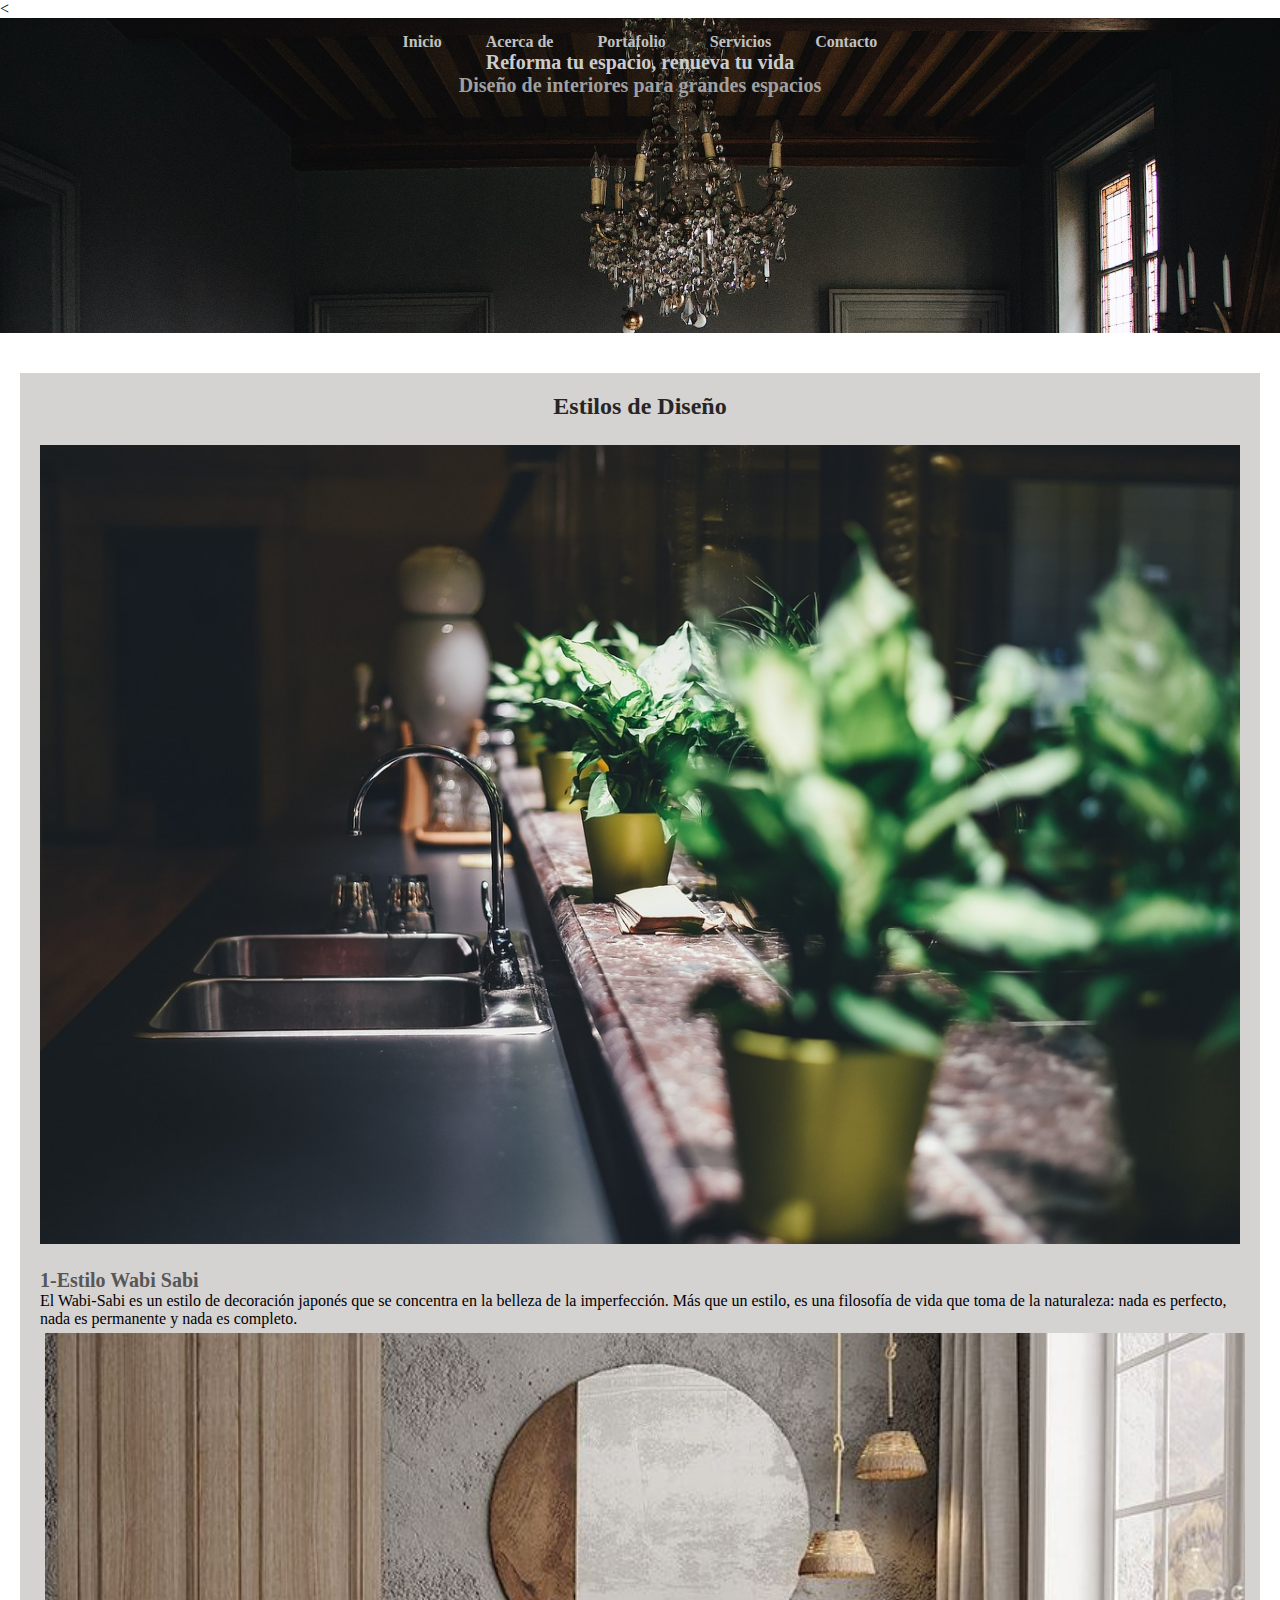
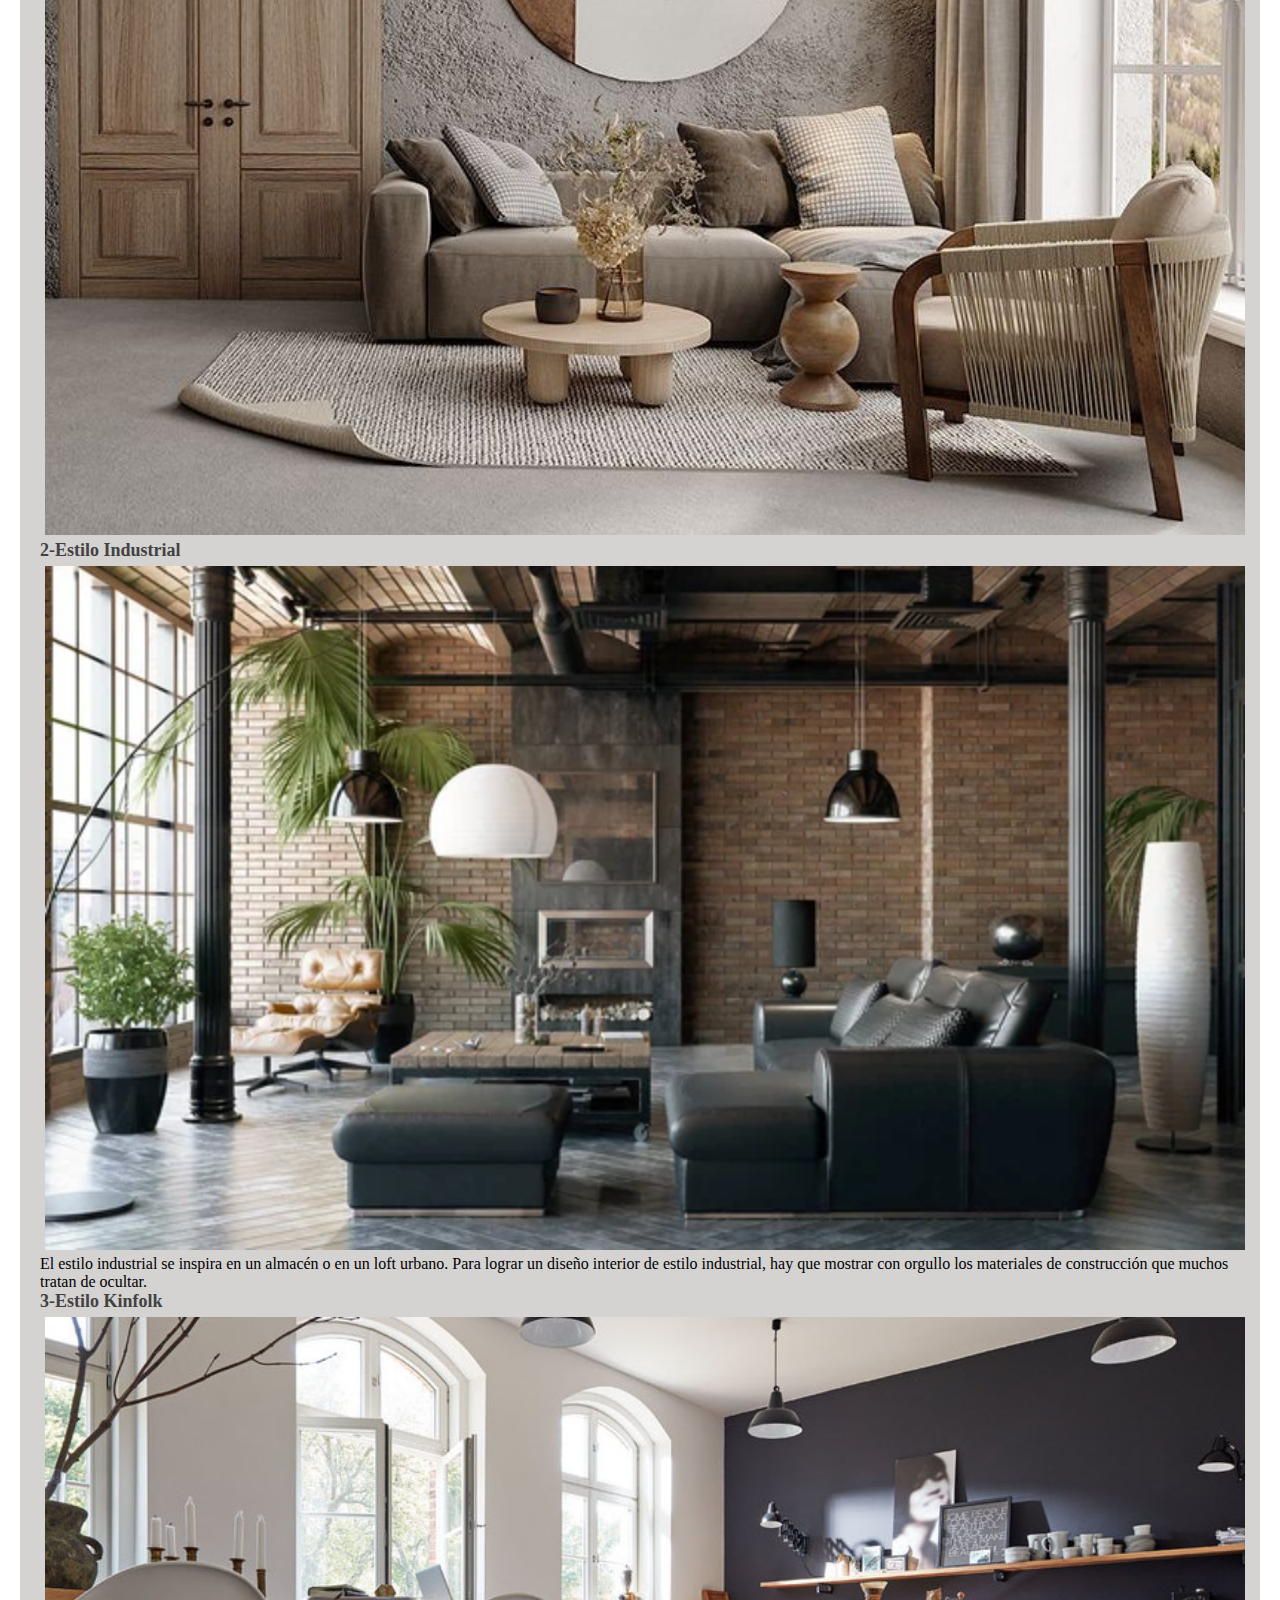
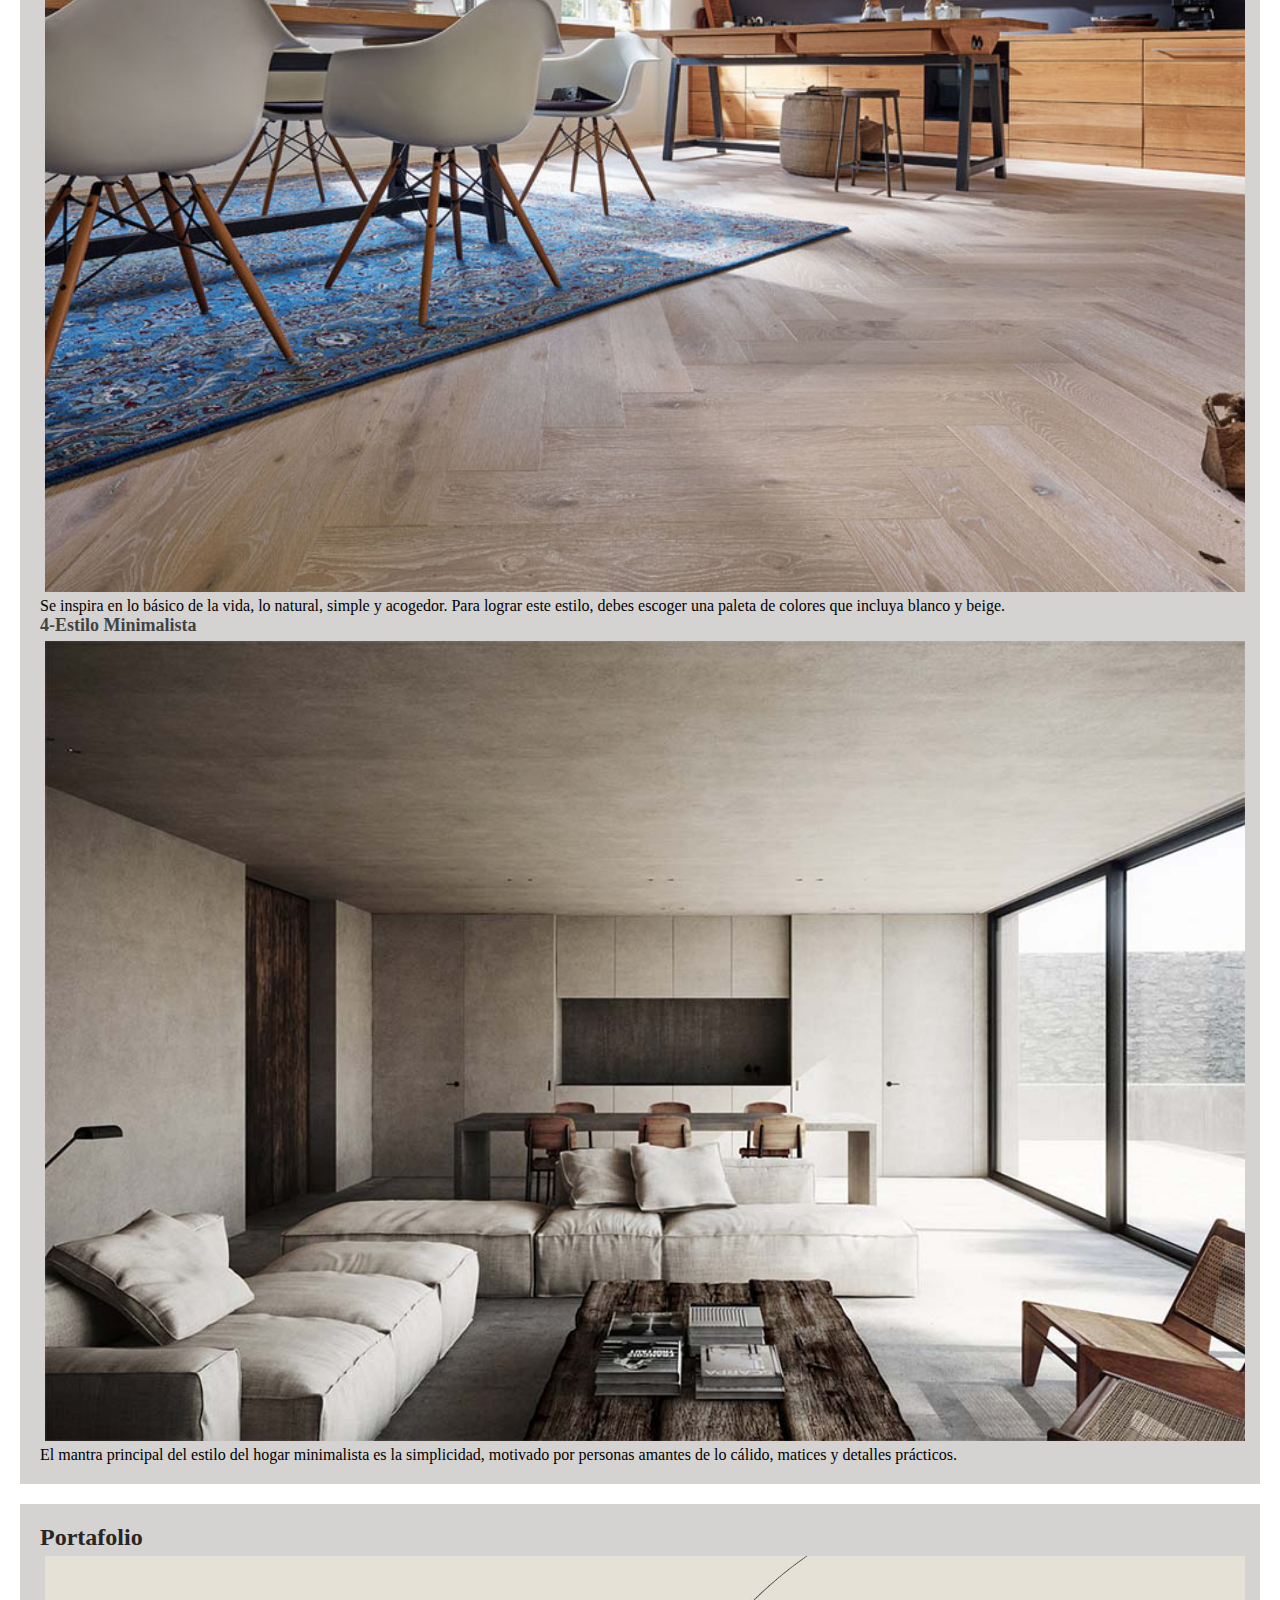
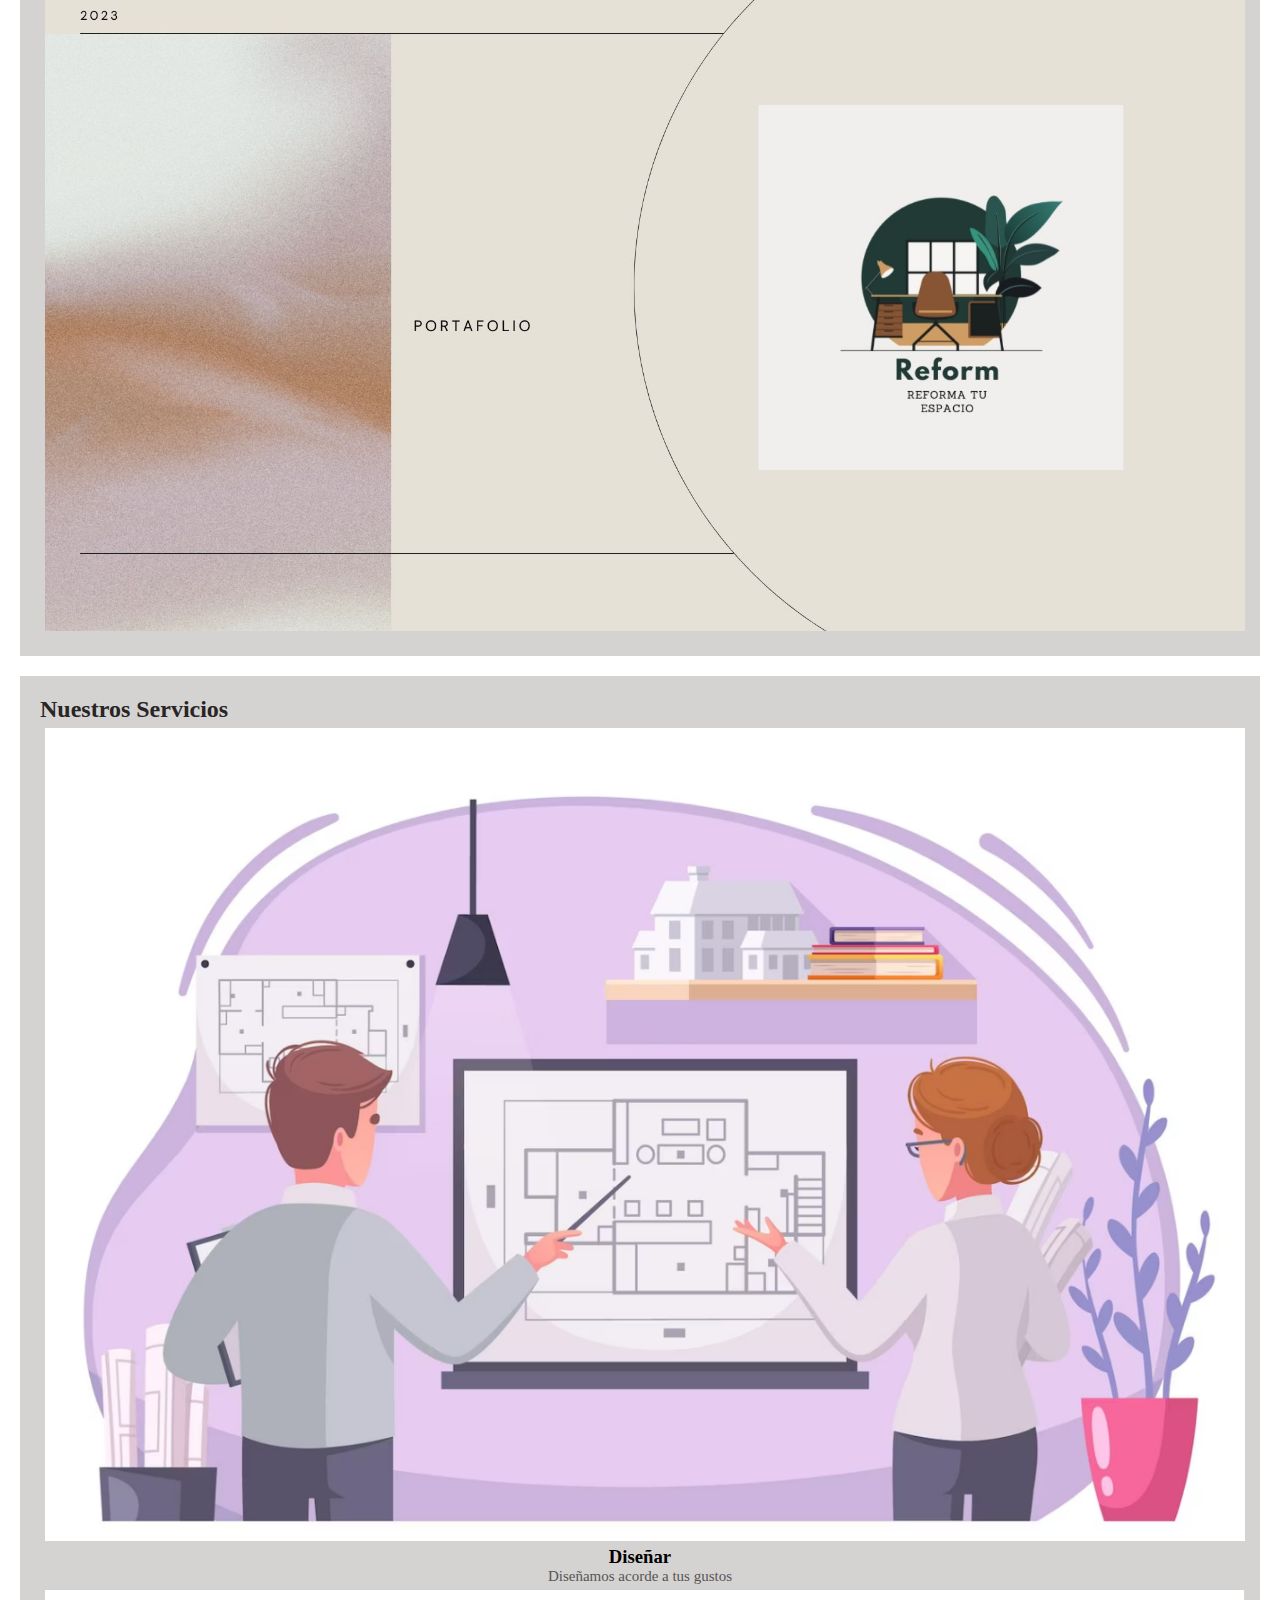
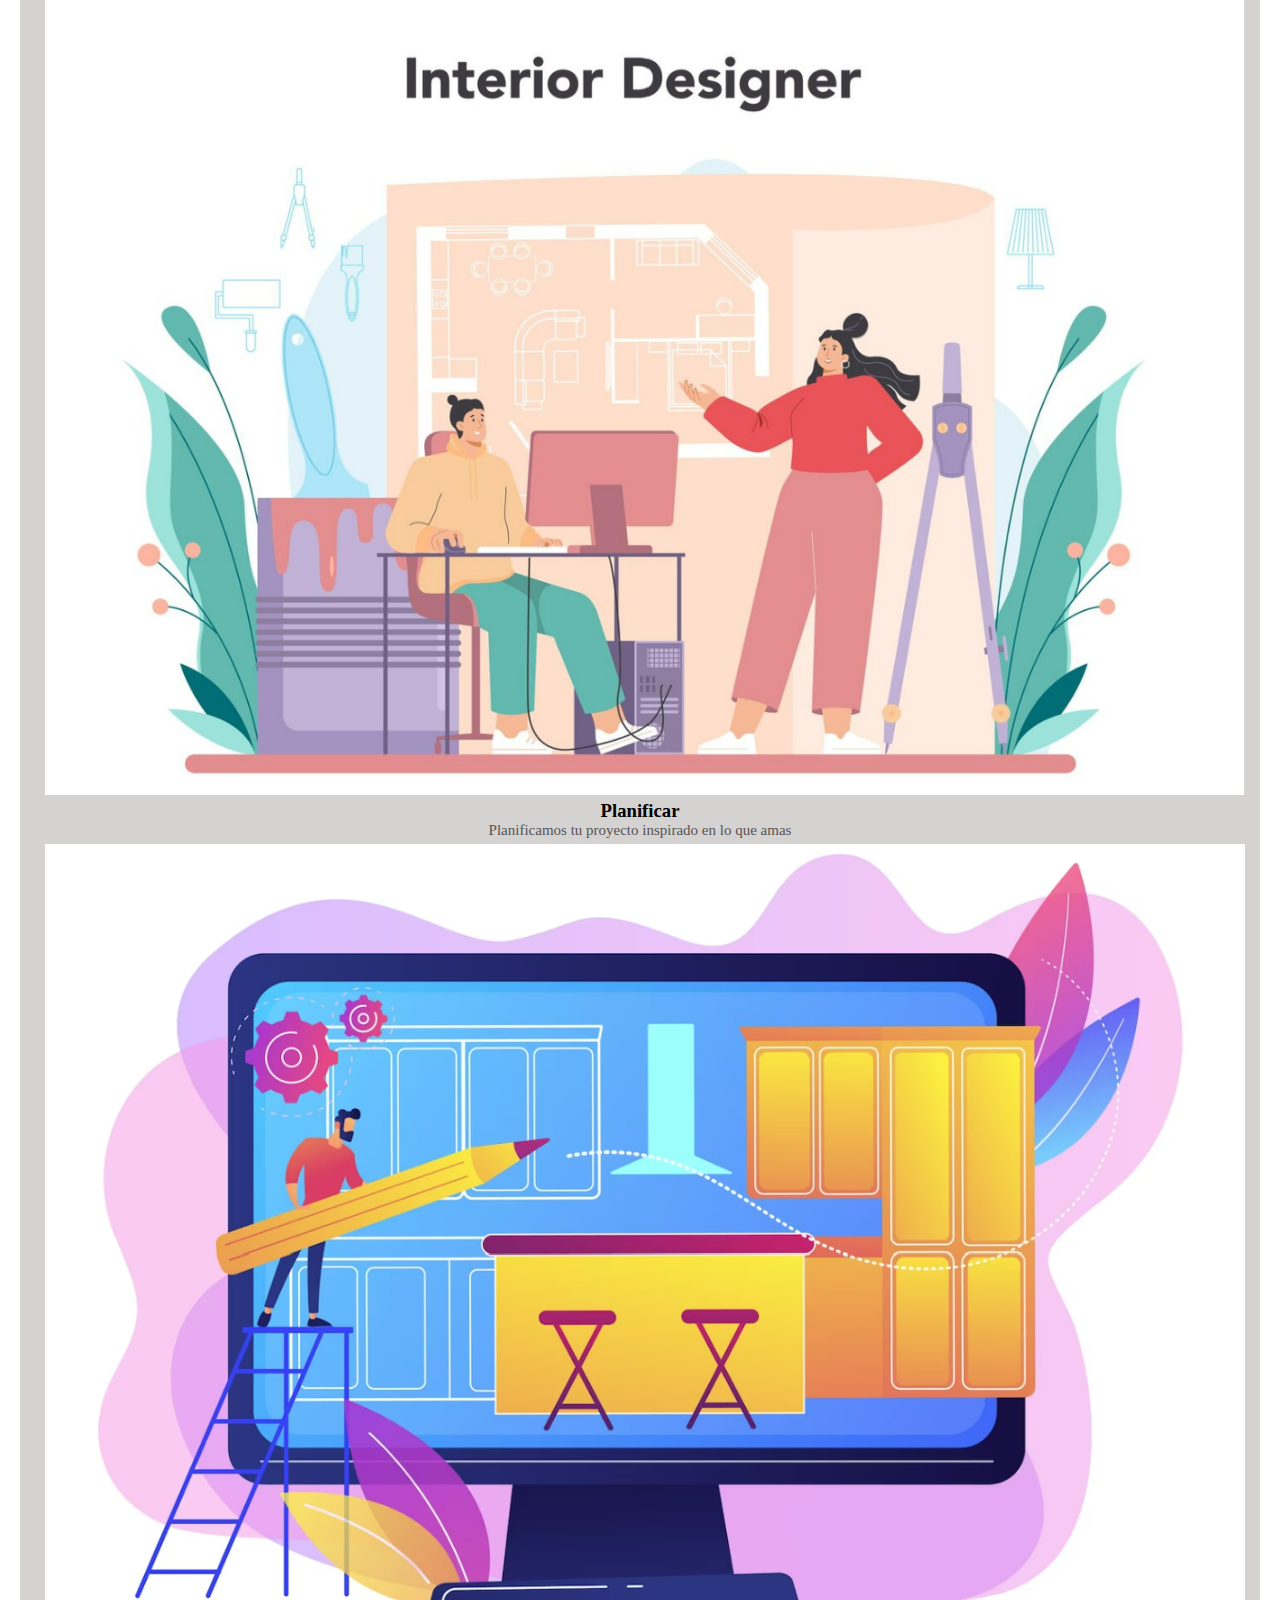
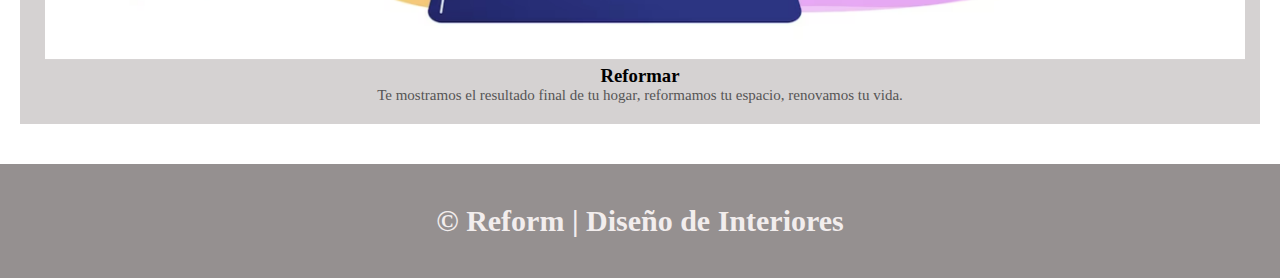
<file: index.html>
<<!DOCTYPE html>
<html lang="es">
<head>
    <meta charset="UTF-8">
    <meta name="viewport" content="width=device-width, initial-scale=1.0">
    <meta name="description" content="Transforma tus espacios con elegancia y funcionalidad. Descubre soluciones creativas de diseño de interiores que reflejen tu estilo único. Reformamos y renovamos tu hogar para crear ambientes acogedores.">
    <meta name="keywords" content="Diseño, Reformar, Interiores, Espacios, Clientes, Portafolio, Industrial, Minimalista">
    <link rel="shortcut icon" href="imagenes/logoreform.png" type="image/x-icon">
    <link rel="preconnect" href="https://fonts.googleapis.com">
    <link rel="preconnect" href="https://fonts.gstatic.com" crossorigin>
    <link href="https://fonts.googleapis.com/css2?family=Mooli&family=Poppins:wght@300;400;600&display=swap" rel="stylesheet">
    <link href="https://cdn.jsdelivr.net/npm/bootstrap@5.3.2/dist/css/bootstrap.min.css" rel="stylesheet" integrity="sha384-T3c6CoIi6uLrA9TneNEoa7RxnatzjcDSCmG1MXxSR1GAsXEV/Dwwykc2MPK8M2HN" crossorigin="anonymous">
    <link rel="stylesheet" href="./css/styles.css">
    <title>Reform - Diseño de Interiores</title>
</head>
<body>
    <header>
        <nav>
            <ul>
                <li><a href="./index.html">Inicio</a></li>
                <li><a href="./paginas/acerca-de.html">Acerca de</a></li>
                <li><a href="./paginas/portafolio.html">Portafolio</a></li>
                <li><a href="./paginas/servicios.html">Servicios</a></li>
                <li><a href="./paginas/contacto.html">Contacto</a></li>
            </ul>
        </nav>
        <section class="textos-header">
            <h1>Reforma tu espacio, renueva tu vida</h1>
            <h2>Diseño de interiores para grandes espacios</h2>
        </section>
    </header>
    <main>
        <section class="contenedor-sobre-nosotros">
            <h2 class="titulo">Estilos de Diseño</h2>
            <div class="contenedor-sobre-nosotros">
                <img src="./imagenes/cocina.foto2.jpg" alt="Cocina con estilo Wabi-Sabi" class="img-main">
                <div class="contenido-textos">
                    <h3><span>1-</span>Estilo Wabi Sabi</h3>
                    <p>El Wabi-Sabi es un estilo de decoración japonés que se concentra en la belleza de la imperfección. Más que un estilo, es una filosofía de vida que toma de la naturaleza: nada es perfecto, nada es permanente y nada es completo.</p>
                    <img src="./imagenes/wabi.sabi.6.jpg" alt="Estilo Wabi-Sabi" class="img-main">
                    <h4><span>2-</span>Estilo Industrial</h4>
                    <img src="./imagenes/industrial99.jpg" alt="Estilo Industrial" class="img-main">
                    <p>El estilo industrial se inspira en un almacén o en un loft urbano. Para lograr un diseño interior de estilo industrial, hay que mostrar con orgullo los materiales de construcción que muchos tratan de ocultar.</p>
                    <h4><span>3-</span>Estilo Kinfolk</h4>
                    <img src="./imagenes/kinkolf5.jpg" alt="Estilo Kinfolk" class="img-main">
                    <p>Se inspira en lo básico de la vida, lo natural, simple y acogedor. Para lograr este estilo, debes escoger una paleta de colores que incluya blanco y beige.</p>
                    <h4><span>4-</span>Estilo Minimalista</h4>
                    <img src="./imagenes/decoracion-minimalista9.jpg" alt="Estilo Minimalista" class="img-main">
                    <p>El mantra principal del estilo del hogar minimalista es la simplicidad, motivado por personas amantes de lo cálido, matices y detalles prácticos.</p>
                </div>
            </div>
        </section>
        <section class="portafolio">
            <div class="contenedor">
                <h2 class="titulo">Portafolio</h2>
                <div class="galeria-port">
                    <div class="imagen-port">
                        <img src="./imagenes/portafolio.jpg" alt="Portafolio" class="img-main">
                    </div>
                </div>
            </div>
        </section>
        <section class="about-services">
            <div class="contenedor">
                <h2 class="titulo">Nuestros Servicios</h2>
                <div class="servicio-cont">
                    <div class="servicio-ind">
                        <img src="./imagenes/ilustracion1.png" alt="Servicio de Diseño" class="img-main">
                        <h3>Diseñar</h3>
                        <p>Diseñamos acorde a tus gustos</p>
                    </div>
                    <div class="servicio-ind">
                        <img src="./imagenes/ilustracion2.png" alt="Servicio de Planificación" class="img-main">
                        <h3>Planificar</h3>
                        <p>Planificamos tu proyecto inspirado en lo que amas</p>
                    </div>
                    <div class="servicio-ind">
                        <img src="./imagenes/ilustracion3.png" alt="Servicio de Reformar" class="img-main">
                        <h3>Reformar</h3>
                        <p>Te mostramos el resultado final de tu hogar, reformamos tu espacio, renovamos tu vida.</p>
                    </div>
                </div>
            </div>
        </section>
    </main>
    <footer class="titulo-final">
        <h2>&copy; Reform | Diseño de Interiores</h2>
    </footer>
    <script src="https://cdn.jsdelivr.net/npm/bootstrap@5.3.2/dist/js/bootstrap.bundle.min.js" integrity="sha384-C6RzsynM9kWDrMNeT87bh95OGNyZPhcTNXj1NW7RuBCsyN/o0jlpcV8Qyq46cDfL" crossorigin="anonymous"></script>
</body>

</html>
</file>
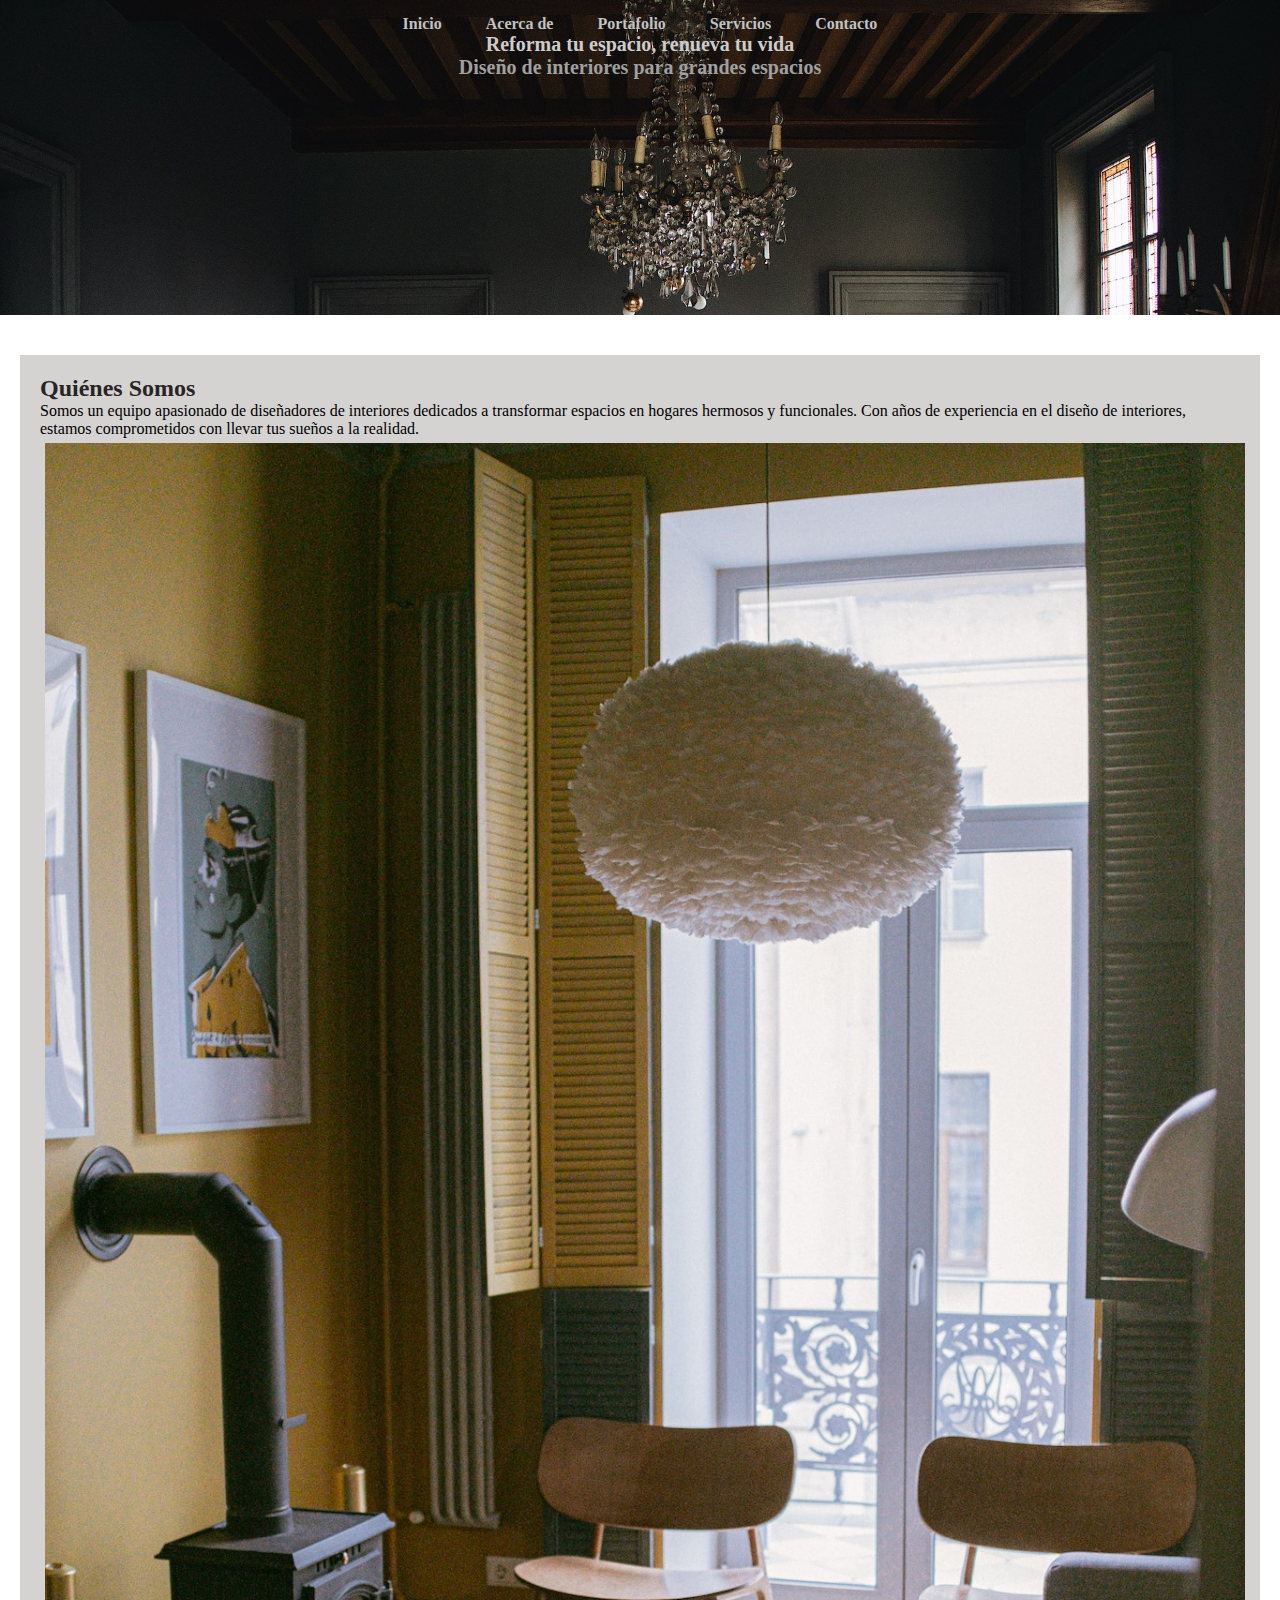
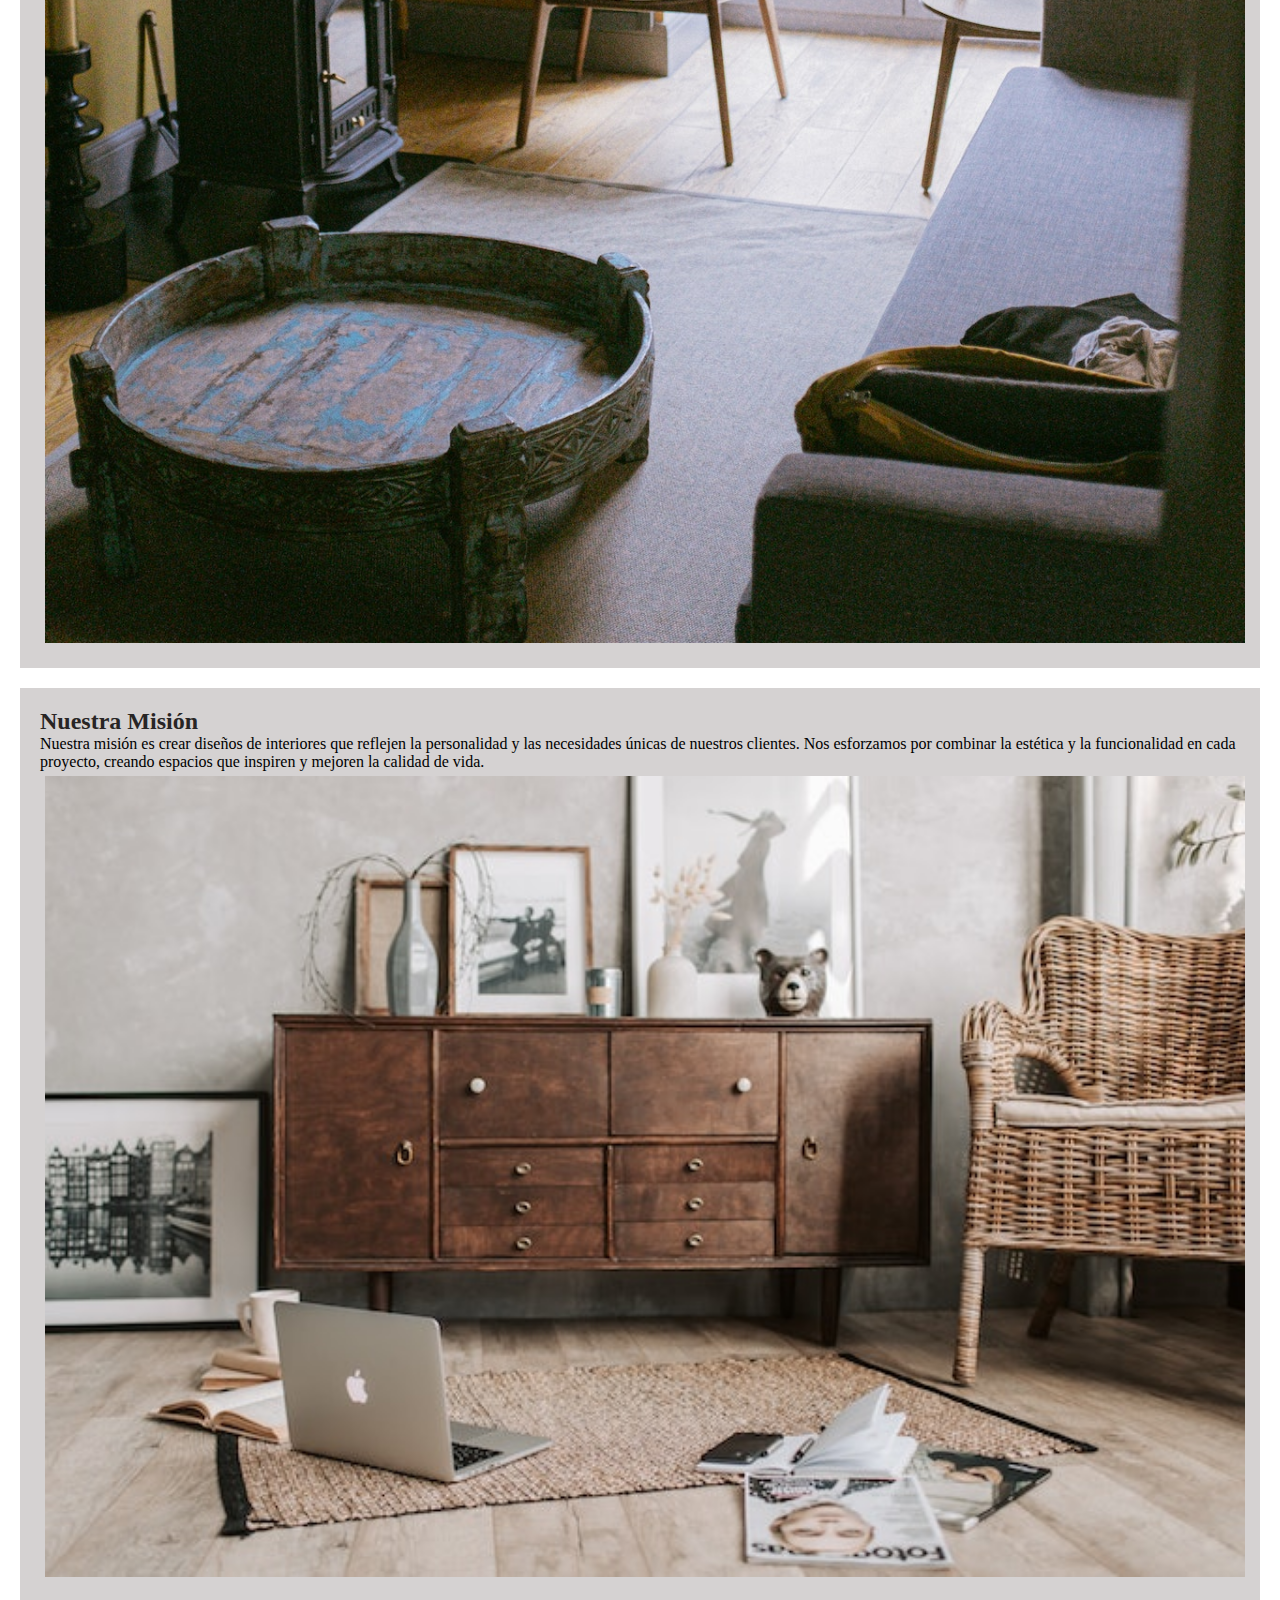
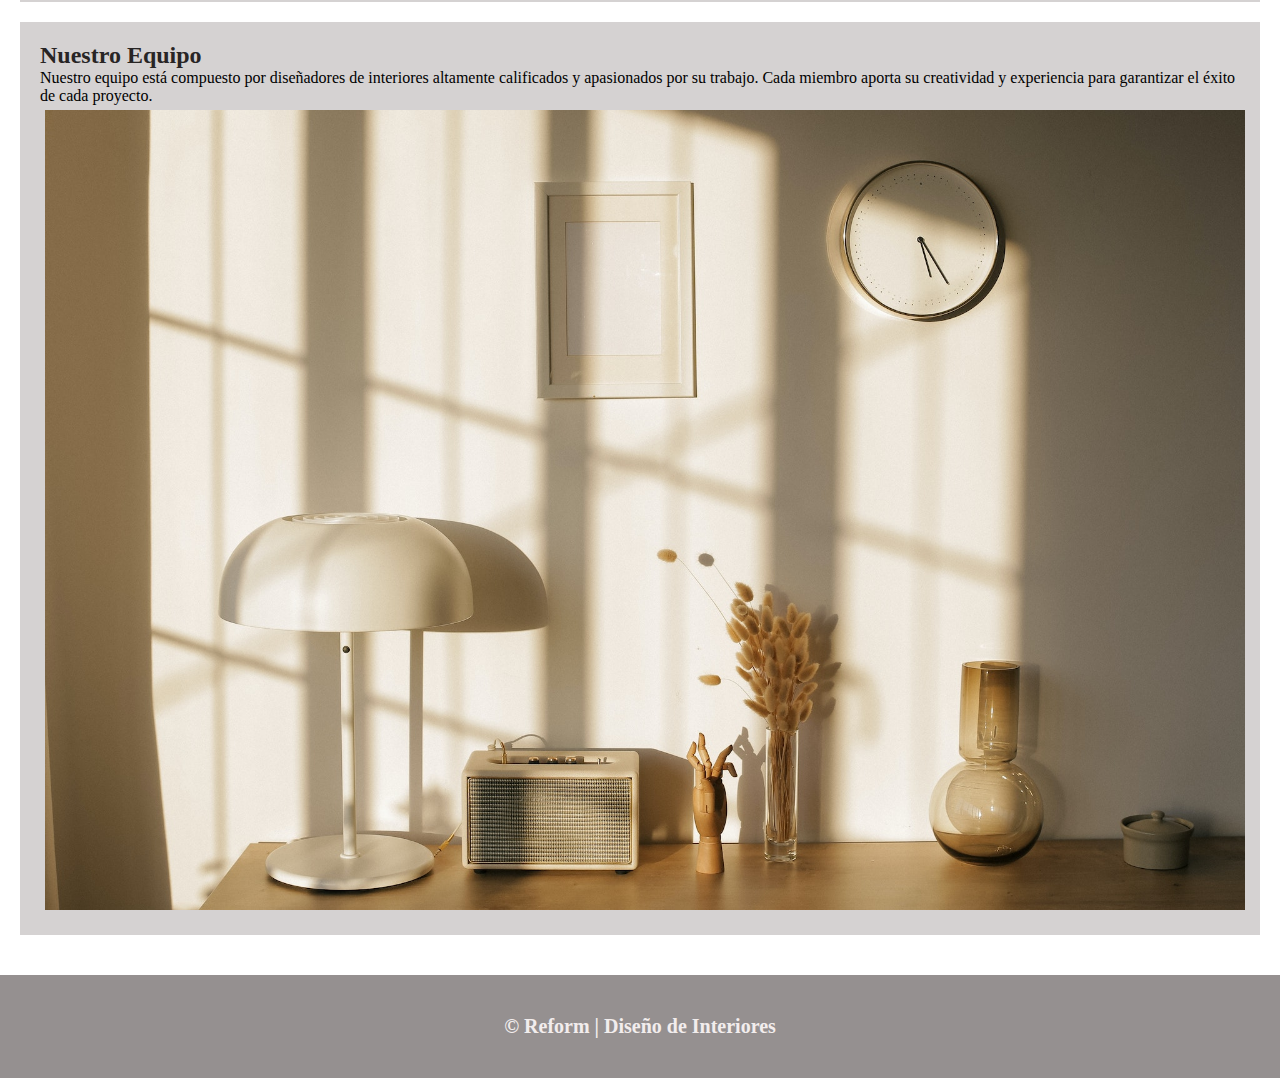
<file: paginas/acerca-de.html>
<!DOCTYPE html>
<html lang="es">

<head>
    <meta charset="UTF-8">
    <meta name="viewport" content="width=device-width, initial-scale=1.0">
    <meta name="description" content="Descubre más sobre nuestra empresa en Acerca de Nosotros. Conoce quiénes somos, nuestra misión y nuestro equipo de diseñadores apasionados por crear espacios hermosos y funcionales.">
    <meta name="keywords" content="Equipo, Misión, Planificar, Estilo, Diseño de Interiores">
    <title>Acerca de Nosotros - Diseño de Interiores</title>
    <link href="https://cdn.jsdelivr.net/npm/bootstrap@5.3.2/dist/css/bootstrap.min.css" rel="stylesheet" integrity="sha384-T3c6CoIi6uLrA9TneNEoa7RxnatzjcDSCmG1MXxSR1GAsXEV/Dwwykc2MPK8M2HN" crossorigin="anonymous">
    <link rel="stylesheet" href="../css/styles.css">
</head>

<body>
    <header>
        <nav>
            <ul>
                <li><a href="../index.html">Inicio</a></li>
                <li><a href="./acerca-de.html">Acerca de</a></li>
                <li><a href="./portafolio.html">Portafolio</a></li>
                <li><a href="./servicios.html">Servicios</a></li>
                <li><a href="./contacto.html">Contacto</a></li>
            </ul>
        </nav>
        <section class="textos-header">
            <h1>Reforma tu espacio, renueva tu vida</h1>
            <h2>Diseño de interiores para grandes espacios</h2>
        </section>
    </header>
    <main>
        <section id="quienes-somos">
            <h2>Quiénes Somos</h2>
            <p>Somos un equipo apasionado de diseñadores de interiores dedicados a transformar espacios en hogares hermosos y funcionales. Con años de experiencia en el diseño de interiores, estamos comprometidos con llevar tus sueños a la realidad.</p>
            <img src="../imagenes/acercade1.jpg" alt="Equipo de Diseñadores de Interiores" class="img-main">
        </section>
        <section id="nuestra-mision">
            <h2>Nuestra Misión</h2>
            <p>Nuestra misión es crear diseños de interiores que reflejen la personalidad y las necesidades únicas de nuestros clientes. Nos esforzamos por combinar la estética y la funcionalidad en cada proyecto, creando espacios que inspiren y mejoren la calidad de vida.</p>
            <img src="../imagenes/acercade2.jpg" alt="Nuestra Misión en Diseño de Interiores" class="img-main">
        </section>

        <section id="nuestro-equipo">
            <h2>Nuestro Equipo</h2>
            <p>Nuestro equipo está compuesto por diseñadores de interiores altamente calificados y apasionados por su trabajo. Cada miembro aporta su creatividad y experiencia para garantizar el éxito de cada proyecto.</p>
            <img src="../imagenes/acercade3.jpg" alt="Nuestro Equipo de Diseñadores de Interiores" class="img-main">
        </section>
    </main>

    <footer>
        <h2 class="titulo-final">&copy; Reform | Diseño de Interiores</h2>
    </footer>
    <script src="https://cdn.jsdelivr.net/npm/bootstrap@5.3.2/dist/js/bootstrap.bundle.min.js" integrity="sha384-C6RzsynM9kWDrMNeT87bh95OGNyZPhcTNXj1NW7RuBCsyN/o0jlpcV8Qyq46cDfL" crossorigin="anonymous"></script>
</body>

</html>
</file>
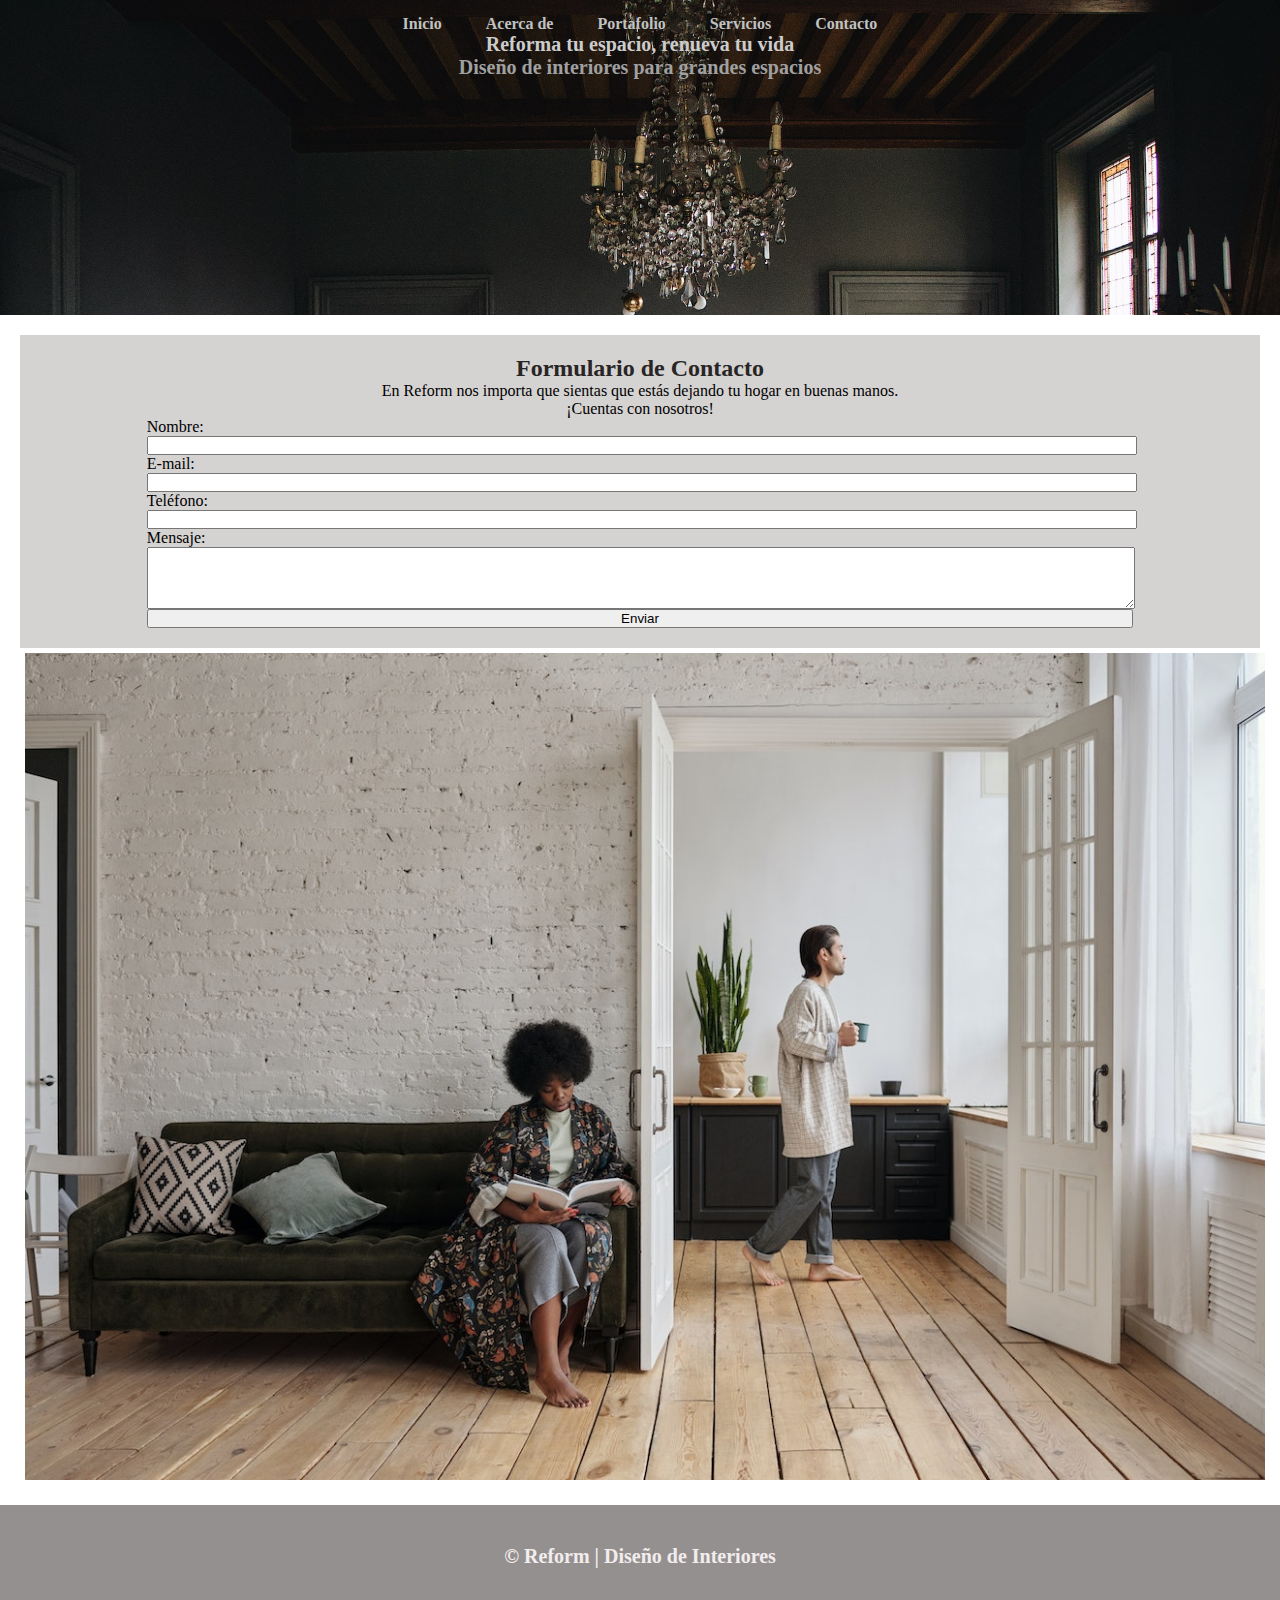
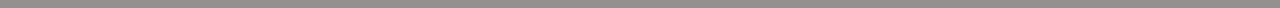
<file: paginas/contacto.html>
<!DOCTYPE html>
<html lang="es">

<head>
    <meta charset="UTF-8">
    <meta name="viewport" content="width=device-width, initial-scale=1.0">
    <meta name="description" content="Contáctanos para enviarnos tus consultas, dudas o aportes. En Reform estamos felices de conocerte y queremos saber más de ti.">
    <meta name="keywords" content="Consultas, Mensaje, Contacto, Espacio, Diseño de Interiores">
    <title>Contacto - Diseño de Interiores</title>
    <link href="https://cdn.jsdelivr.net/npm/bootstrap@5.3.2/dist/css/bootstrap.min.css" rel="stylesheet" integrity="sha384-T3c6CoIi6uLrA9TneNEoa7RxnatzjcDSCmG1MXxSR1GAsXEV/Dwwykc2MPK8M2HN" crossorigin="anonymous">
    <link rel="stylesheet" href="../css/styles.css">
    <link rel="shortcut icon" href="../imagenes/logoreform.png" type="image/x-icon">
    <link rel="preconnect" href="https://fonts.googleapis.com">
    <link rel="preconnect" href="https://fonts.gstatic.com" crossorigin>
    <link href="https://fonts.googleapis.com/css2?family=Mooli&family=Poppins:wght@300;400;600&display=swap" rel="stylesheet">
</head>

<body>
    <header>
        <nav>
            <ul>
                <li><a href="../index.html">Inicio</a></li>
                <li><a href="./acerca-de.html">Acerca de</a></li>
                <li><a href="./portafolio.html">Portafolio</a></li>
                <li><a href="./servicios.html">Servicios</a></li>
                <li><a href="./contacto.html">Contacto</a></li>
            </ul>
        </nav>
        <section class="textos-header">
            <h1>Reforma tu espacio, renueva tu vida</h1>
            <h2>Diseño de interiores para grandes espacios</h2>
        </section>
    </header>
    <main>
        <section id="formulario">
            <h2>Formulario de Contacto</h2>
            <p>En Reform nos importa que sientas que estás dejando tu hogar en buenas manos.</p>
            <p>¡Cuentas con nosotros!</p>
            <form action="procesar_formulario.php" method="post">
                <label for="nombre">Nombre:</label>
                <input type="text" id="nombre" name="nombre" required>

                <label for="email">E-mail:</label>
                <input type="email" id="email" name="email" required>

                <label for="telefono">Teléfono:</label>
                <input type="tel" id="telefono" name="telefono">

                <label for="mensaje">Mensaje:</label>
                <textarea id="mensaje" name="mensaje" rows="4" required></textarea>

                <button type="submit">Enviar</button>
            </form>
        </section>
        <img src="../imagenes/contacto1.jpg" alt="Contacto con Reform" class="img-main">
    </main>

    <footer>
        <h2 class="titulo-final">&copy; Reform | Diseño de Interiores</h2>
    </footer>
    <script src="https://cdn.jsdelivr.net/npm/bootstrap@5.3.2/dist/js/bootstrap.bundle.min.js" integrity="sha384-C6RzsynM9kWDrMNeT87bh95OGNyZPhcTNXj1NW7RuBCsyN/o0jlpcV8Qyq46cDfL" crossorigin="anonymous"></script>
</body>

</html>
</file>
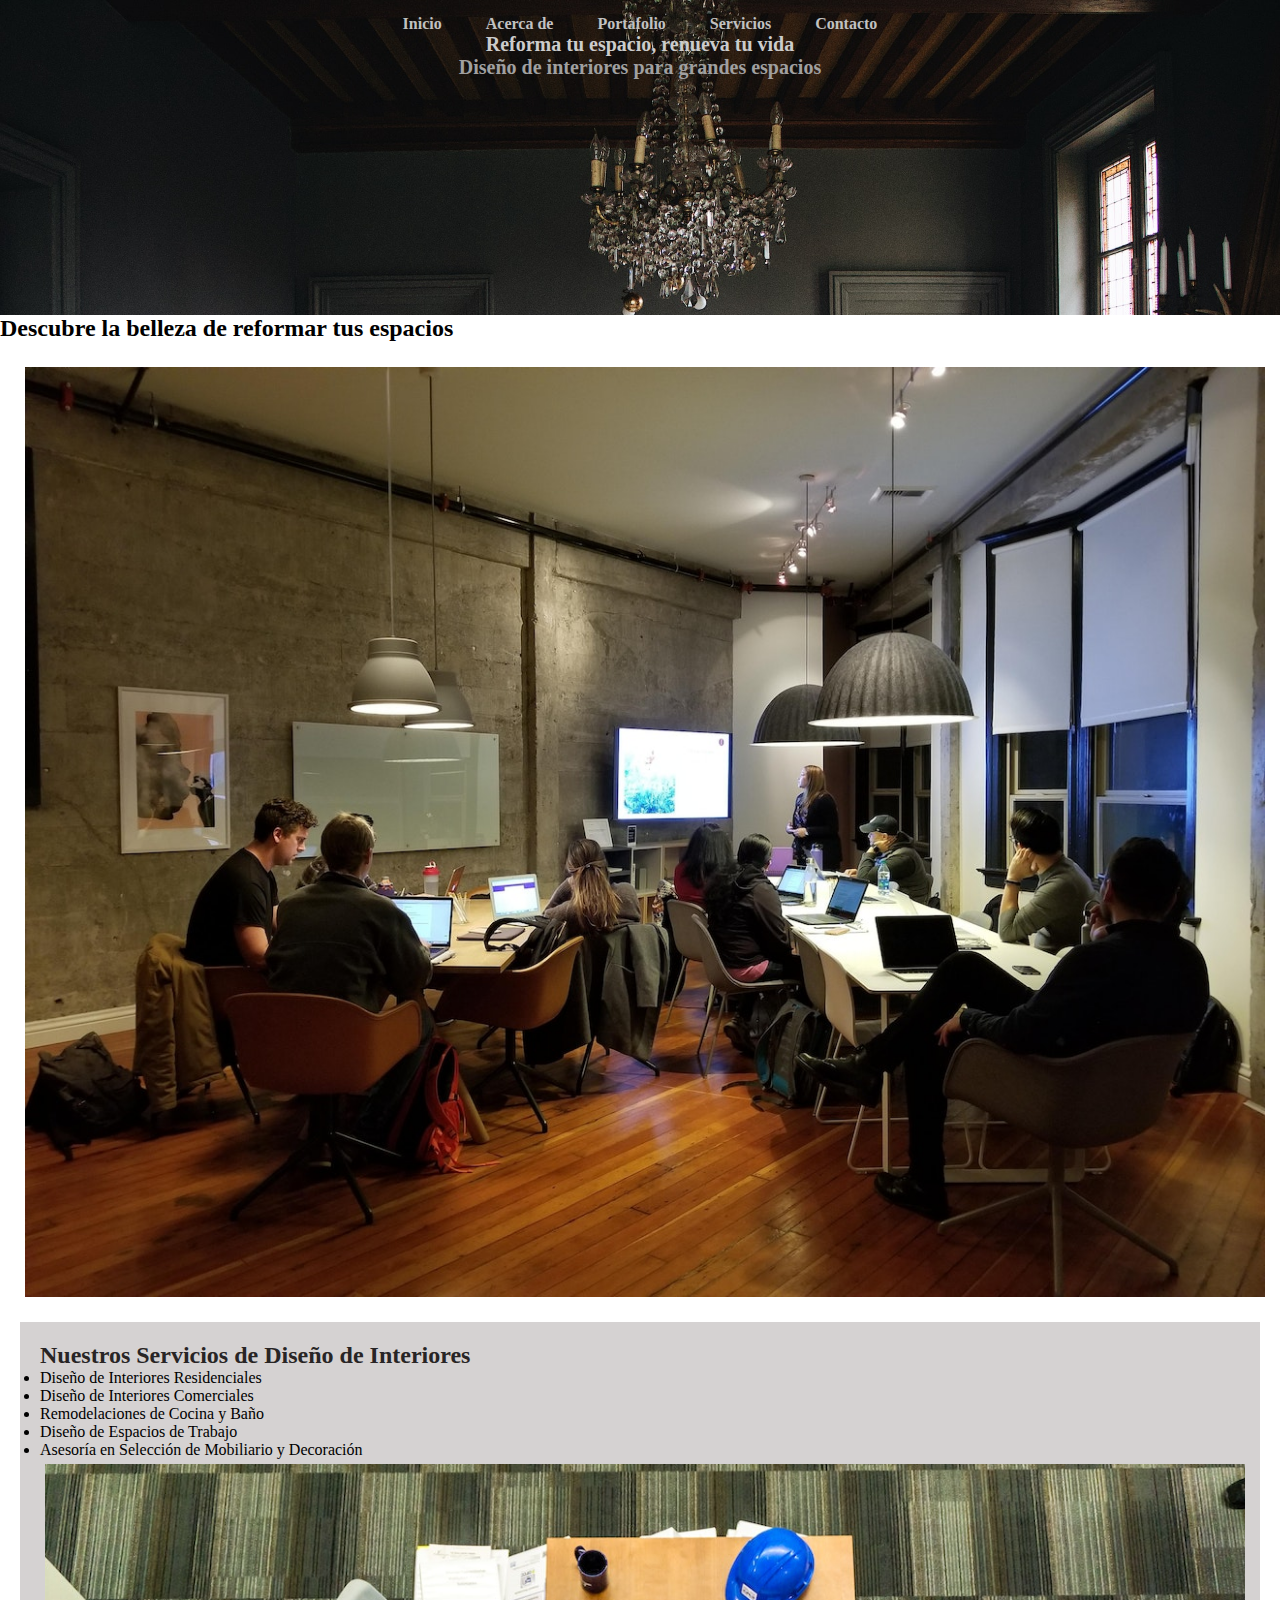
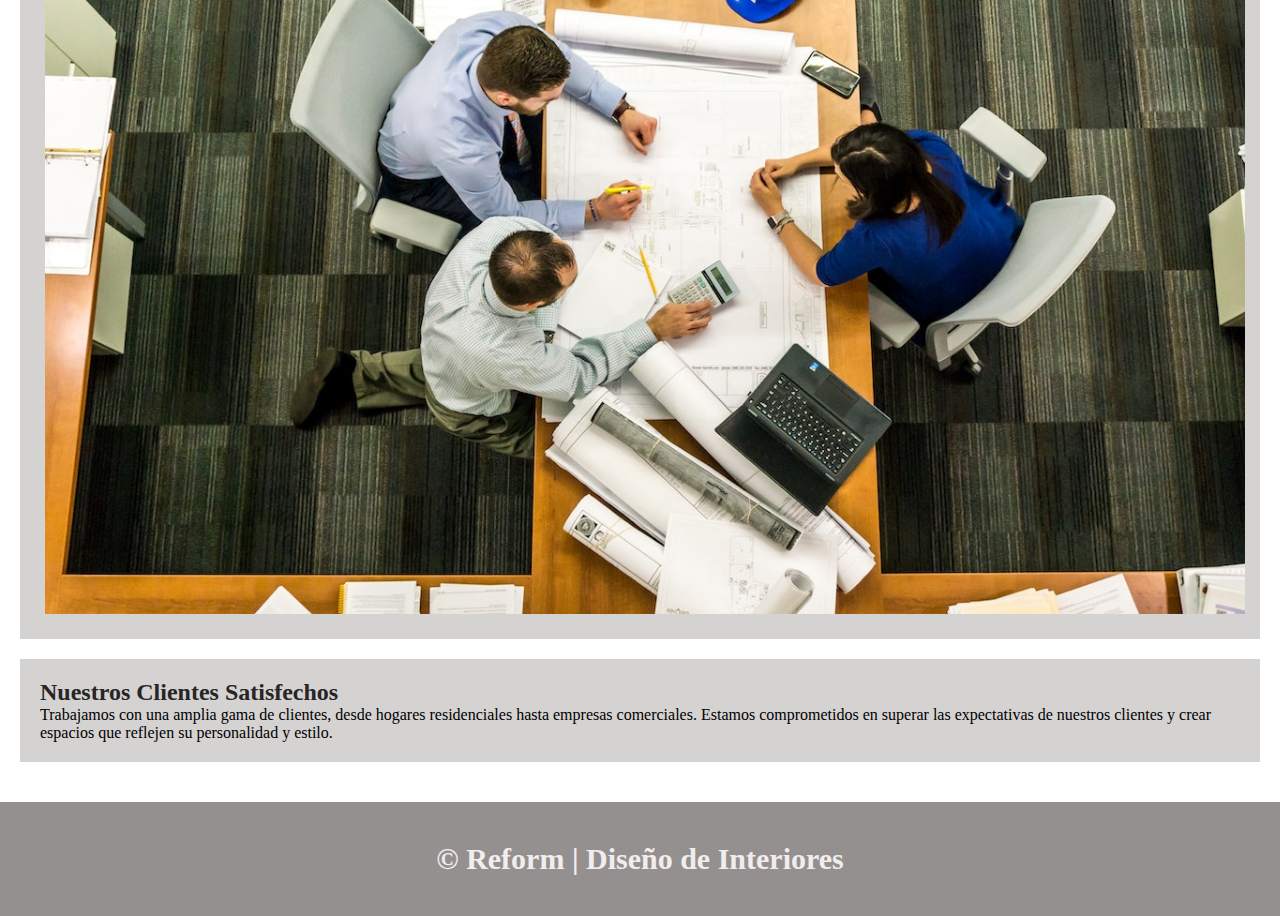
<file: paginas/servicios.html>
<!DOCTYPE html>
<html lang="es">

<head>
    <meta charset="UTF-8">
    <meta name="viewport" content="width=device-width, initial-scale=1.0">
    <meta name="description" content="Descubre los servicios de diseño de interiores de Reform. Plasmamos cada rincón de tu hogar con tu esencia y personalidad. Tu imaginación es nuestra inspiración. Transforma tus espacios con nosotros.">
    <meta name="keywords" content="Servicios, Felicidad, Equipo, Misión, Objetivos, Diseño de Interiores">
    <title>Servicios de Diseño de Interiores - Reform</title>
    <link href="https://cdn.jsdelivr.net/npm/bootstrap@5.3.2/dist/css/bootstrap.min.css" rel="stylesheet"
        integrity="sha384-T3c6CoIi6uLrA9TneNEoa7RxnatzjcDSCmG1MXxSR1GAsXEV/Dwwykc2MPK8M2HN" crossorigin="anonymous">
    <link rel="stylesheet" href="../css/styles.css">
    <link rel="shortcut icon" href="../imagenes/logoreform.png" type="image/x-icon">
</head>

<body>
    <header>
        <nav>
            <ul>
                <li><a href="../index.html">Inicio</a></li>
                <li><a href="./acerca-de.html">Acerca de</a></li>
                <li><a href="./portafolio.html">Portafolio</a></li>
                <li><a href="./servicios.html">Servicios</a></li>
                <li><a href="./contacto.html">Contacto</a></li>
            </ul>
        </nav>
        <section class="textos-header">
            <h1>Reforma tu espacio, renueva tu vida</h1>
            <h2>Diseño de interiores para grandes espacios</h2>
        </section>
    </header>
    <div>
        <h2>Descubre la belleza de reformar tus espacios</h2>
    </div>
    <main>
        <img src="../imagenes/portafolio.6.jpg" alt="Servicios de Diseño de Interiores" class="img-main">
        <section id="servicios">
            <h2>Nuestros Servicios de Diseño de Interiores</h2>
            <ul>
                <li>Diseño de Interiores Residenciales</li>
                <li>Diseño de Interiores Comerciales</li>
                <li>Remodelaciones de Cocina y Baño</li>
                <li>Diseño de Espacios de Trabajo</li>
                <li>Asesoría en Selección de Mobiliario y Decoración</li>
            </ul>
            <div>
                <img src="../imagenes/portafolioportada.jpg" alt="Portafolio Portada" class="img-main">
            </div>
        </section>
        <section id="clientes">
            <h2>Nuestros Clientes Satisfechos</h2>
            <p>Trabajamos con una amplia gama de clientes, desde hogares residenciales hasta empresas comerciales.
                Estamos comprometidos en superar las expectativas de nuestros clientes y crear espacios que reflejen su
                personalidad y estilo.</p>
        </section>
    </main>
    <footer class="titulo-final">
        <h2>&copy; Reform | Diseño de Interiores</h2>
    </footer>
    <script src="https://cdn.jsdelivr.net/npm/bootstrap@5.3.2/dist/js/bootstrap.bundle.min.js"
        integrity="sha384-C6RzsynM9kWDrMNeT87bh95OGNyZPhcTNXj1NW7RuBCsyN/o0jlpcV8Qyq46cDfL"
        crossorigin="anonymous"></script>
</body>

</html>
</file>
<file: css/styles.css>
@media (min-width: 375px) and (max-width: 576px) {
  header {
    height: 200px;
    padding-top: 13px;
    color: #d5d2d2;
    text-align: center;
  }
  nav li {
    text-align: center;
  }
  #servicios {
    display: flex;
    flex-direction: column;
    text-align: center;
    align-content: center;
  }
  .contacto-nosotros {
    display: flex;
    flex-direction: column;
    width: 300px;
    height: 400px;
  }
}
@media (max-width: 577px) {
  .titulo-final {
    flex-direction: column;
    justify-content: space-between;
  }
  .contacto-nosotros {
    width: 500px;
    height: auto;
  }
}
@media (min-width: 578px) {
  .img-main {
    width: 100%;
    height: auto;
    padding: 5px;
  }
}
* {
  padding: 0;
  margin: 0;
}

header {
  width: 100%;
  height: 300px;
  padding-top: 15px;
  background-size: cover;
  background-image: url(../imagenes/background.jpg);
  text-align: center;
  object-fit: cover;
}
header nav li {
  display: inline;
  margin: 20px;
  color: #9e9494;
}
header nav a {
  font-weight: bold;
  color: #c1c1c1;
  text-decoration: none;
}
header nav a:hover {
  background-color: #ffffff;
  color: #9e9494;
}
header .textos-header h1 {
  font-size: 20px;
  color: #cccccc;
}
header .textos-header h2 {
  font-size: 20px;
  color: #a0a0a0;
}

main {
  padding: 20px;
}
main section {
  background-color: #d5d2d2;
  margin: 20px 0;
  padding: 20px;
}
main section .about-services {
  display: flex;
  flex-direction: column;
  justify-content: center;
  gap: 20px;
  align-content: center;
}
main .contenedor-sobre-nosotros {
  display: flex;
  flex-wrap: wrap;
  justify-content: center;
  align-items: center;
  gap: 20px;
}
main .imagen-about-us {
  display: flex;
  flex-direction: column;
  justify-content: center;
  align-items: center;
}
main #carouselExampleDark {
  width: 100%;
  height: 90%;
  margin-right: 8px;
  max-width: 900px;
  margin: 0 auto;
}
main .carousel-caption h5 {
  color: #ffffff;
  text-shadow: #959090;
}
main img {
  display: flex;
  flex-direction: column;
  width: 100%;
  height: auto;
  justify-content: center;
  align-items: center;
  opacity: 1;
}
main h2 {
  color: #282525;
}
main .contenido-textos h3 {
  font-size: 20px;
  color: #575757;
  align-items: center;
}
main .contenido-textos h4 {
  font-size: 18px;
  color: #424242;
}

.servicio-ind h3 {
  display: flex;
  flex-direction: column;
  justify-content: center;
  align-items: center;
}
.servicio-ind p {
  display: flex;
  flex-direction: row;
  font-size: 15px;
  color: #555;
  align-items: center;
  justify-content: center;
}

#formulario {
  display: flex;
  flex-direction: column;
  align-items: center;
  justify-content: center;
  max-width: 100%;
  margin: 0 auto;
}
#formulario form {
  display: flex;
  flex-wrap: wrap;
}
#formulario form label,
#formulario form input,
#formulario form textarea,
#formulario form button {
  flex: 0 0 100%;
}

.titulo-final {
  display: flex;
  flex-direction: column;
  font-size: 20px;
  justify-items: center;
}

footer {
  display: flex;
  background-color: #959090;
  color: #f2eded;
  text-align: center;
  padding: 40px 0;
  justify-content: center;
  flex-wrap: wrap;
}

/*# sourceMappingURL=styles.css.map */
</file>
